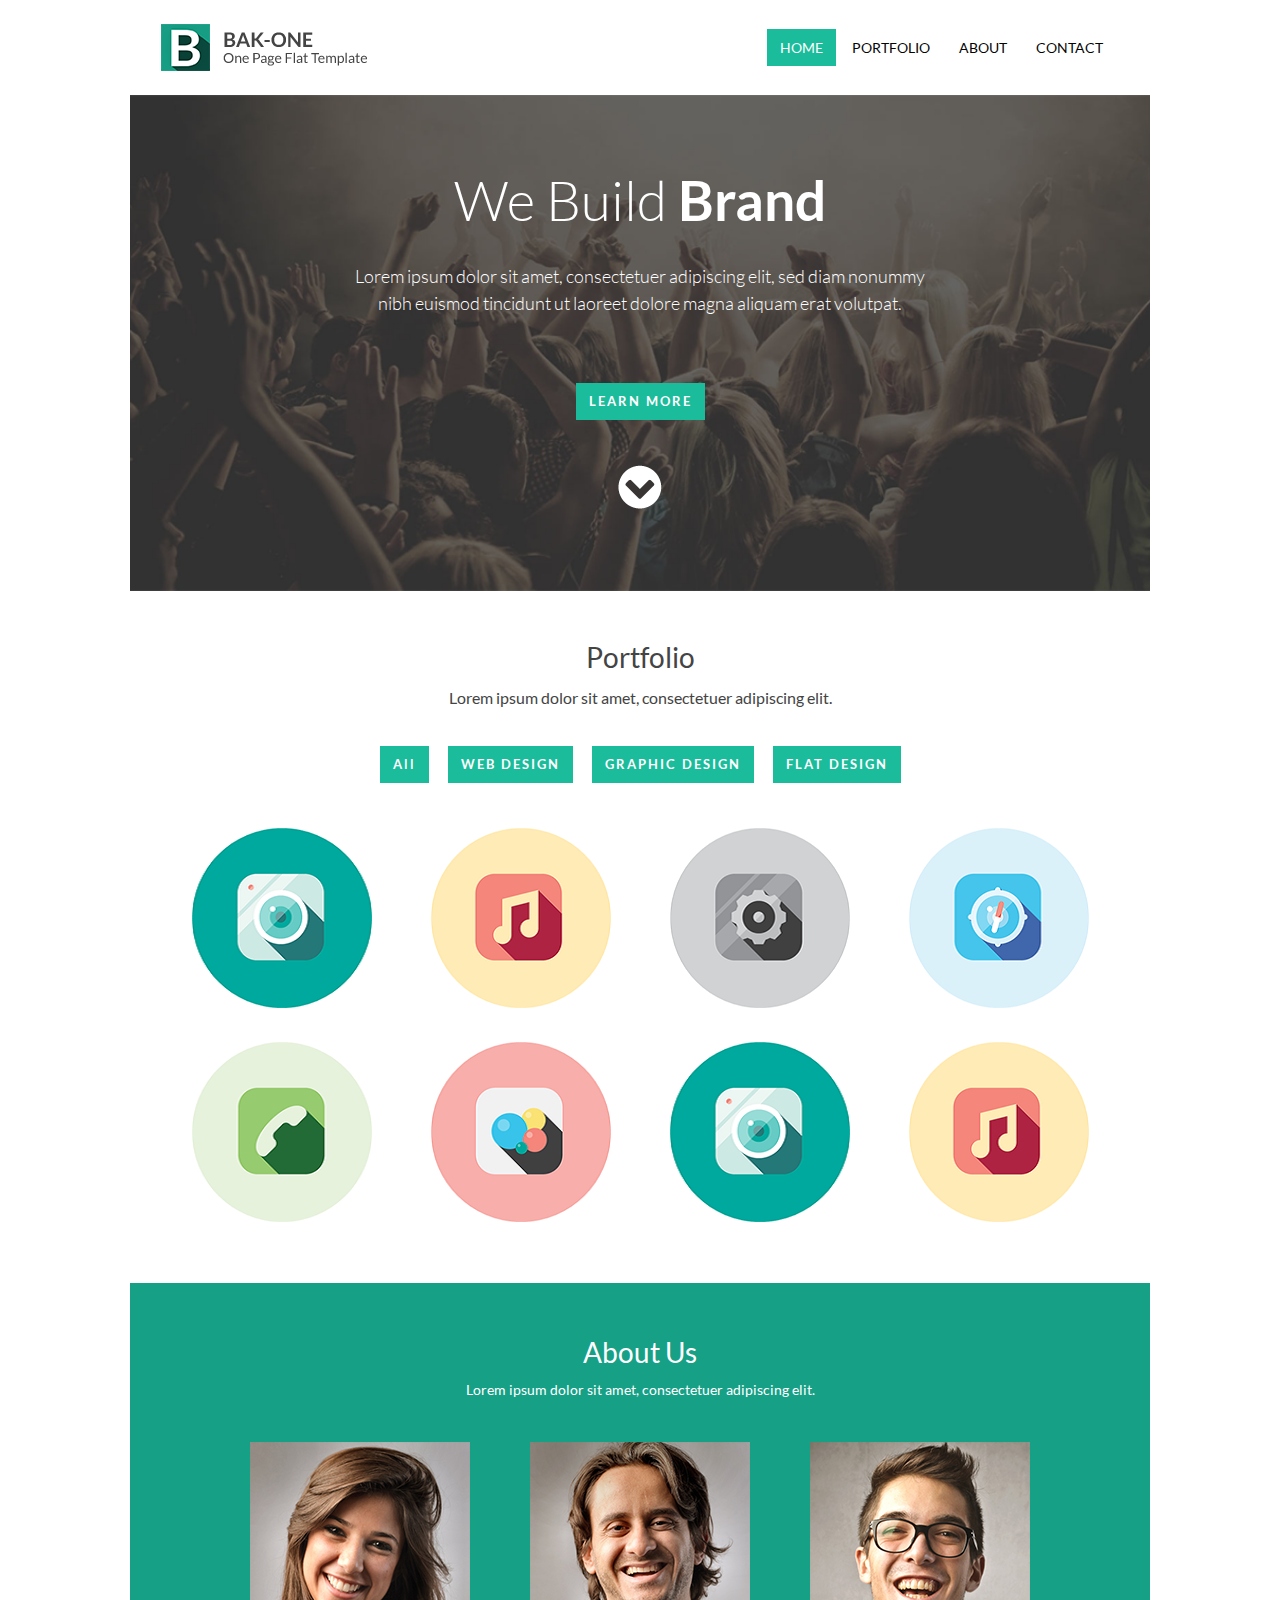
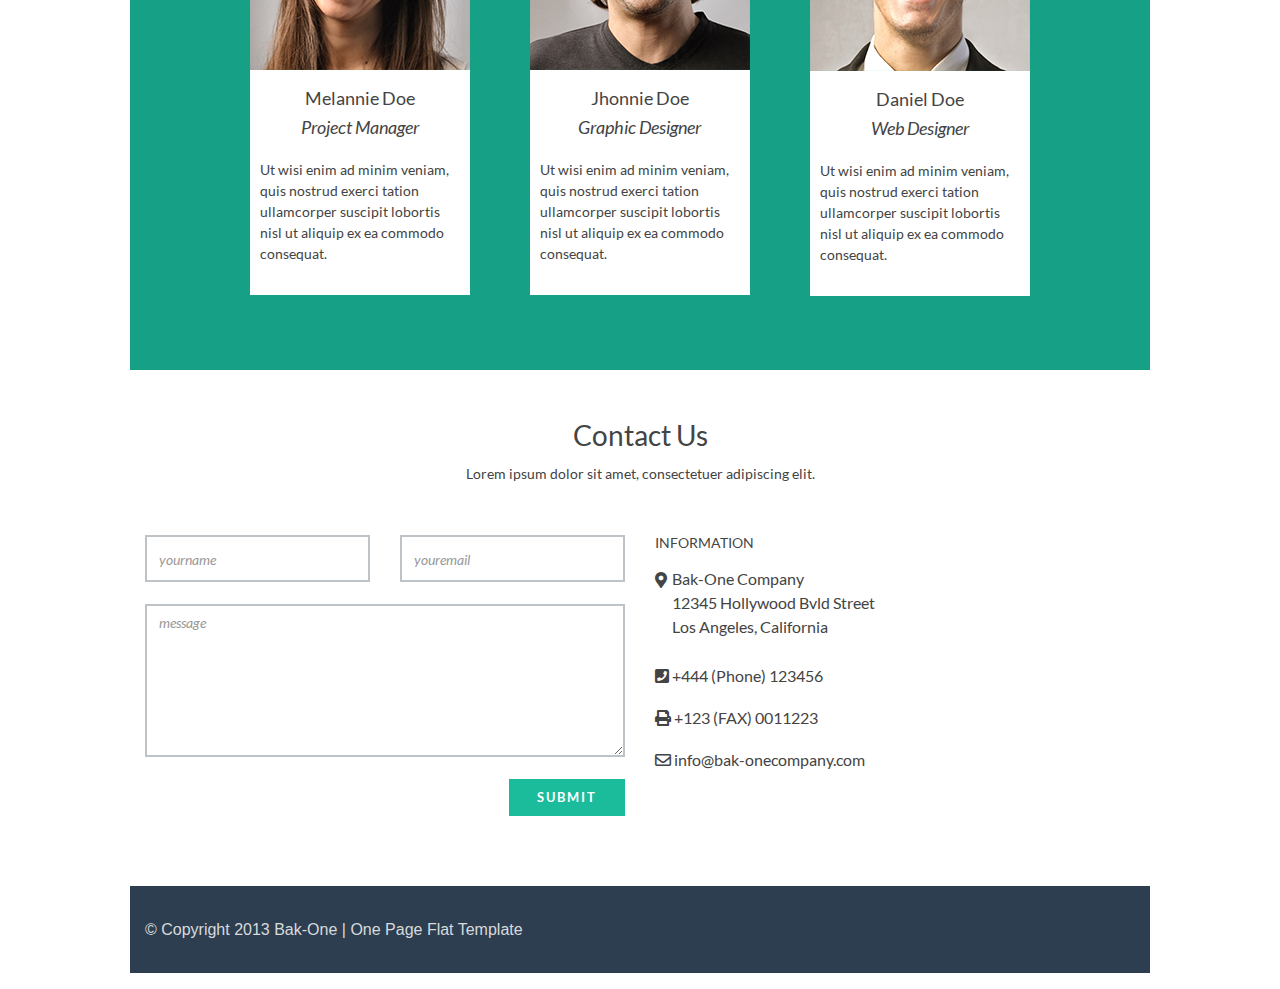
<file: index.html>
<!DOCTYPE html>
<html lang="en">
<head>
	<meta charset="UTF-8">
	<meta name="viewport" content="width=device-width, initial-scale=1.0">
	<link rel="shortcut icon" href="images/favicon.ico" type="image/x-icon">
	<title>Bakonetemplate</title>
	<!-- link css, bootstrap -->
	<link rel="stylesheet" type="text/css" href="vendor/bootstrap-4.5.3-dist/css/bootstrap.min.css">
	<link rel="stylesheet" href="vendor/fontawesome-free-5.15.2-web/css/all.min.css">
	<link rel="stylesheet" href="css/style.css">
	<!-- link bootstrap -->
	<script src="vendor/jquery-3.5.1.min.js"></script>
	<script src="vendor/popper.min.js"></script>
	<script src="vendor/bootstrap-4.5.3-dist/js/bootstrap.min.js"></script>
	<script src="js/script.js"></script>
</head>
<body data-spy="scroll" data-target=".navbar">
	<main>
		<!-- home -->
		<section id="home">
			<header>
				<nav class="navbar navbar-expand-lg navbar-light ">
					<div class="container-fluid">
						<a class="navbar-brand" href="#">
							<img src="images/logo.png" alt="">
						</a>
						<button class="navbar-toggler" type="button" data-toggle="collapse" data-target="#navbarSupportedContent" aria-controls="navbarSupportedContent" aria-expanded="false" aria-label="Toggle navigation">
							<span class="navbar-toggler-icon"></span>
						</button>

						<div class="collapse navbar-collapse" id="navbarSupportedContent">
							<ul class="navbar-nav ml-auto">
								<li class="nav-item ">
									<a class="nav-link active" href="#home">HOME</a>
								</li>
								<li class="nav-item">
									<a class="nav-link" href="#portfolio">PORTFOLIO</a>
								</li>
								<li class="nav-item">
									<a class="nav-link" href="#about">ABOUT</a>
								</li>
								<li class="nav-item">
									<a class="nav-link" href="#contact">CONTACT</a>
								</li>
							</ul>  
						</div>
					</div>

				</nav>
			</header>
			<div class="home container-fluid text-center">
				<h1>We Build <strong>Brand</strong></h1>
				<p>Lorem ipsum dolor sit amet, consectetuer adipiscing elit, sed diam nonummy
				nibh euismod tincidunt ut laoreet dolore magna aliquam erat volutpat.</p>
				<br>
				<button>LEARN MORE</button>
				<br>
				<a href="#portfolio"><img src="images/arrow_bottom.png" alt=""></a>	
			</div>
		</section >
		<!-- portfolio -->
		<section id="portfolio">
			<div class="portfolio container-fluid text-center">
				<h2>Portfolio</h2>
				<p>Lorem ipsum dolor sit amet, consectetuer adipiscing elit.</p>
				<button>All</button>
				<button data ="web-design">WEB DESIGN</button>
				<button data ="graphic-design">GRAPHIC DESIGN</button>
				<button data ="flat-design">FLAT DESIGN</button>
				<div class="row">
					<div data="web-design" class="col-lg-3 col-md-4 col-sm-6">
						<a href="https://vnexpress.net/" class="box">
							<img src="images/portfolio1.jpg" alt="">
							<div class="overlay">
								<div class="content">
									<span><i class="fas fa-search"></i></span>
									<br>
									<span>Example Title</span>
									<br>
									<span>Web Design</span>
								</div>

							</div>
						</a>	
					</div>
					<div data ="web-design" class="col-lg-3 col-md-4 col-sm-6">
						<a href="https://vnexpress.net/" class="box">
							<img src="images/portfolio2.jpg" alt="">
							<div class="overlay">
								<div class="content">
									<span><i class="fas fa-search"></i></span>
									<br>
									<span>Example Title</span>
									<br>
									<span>Web Design</span>
								</div>

							</div>
						</a>	
					</div>
					<div data ="web-design" class="col-lg-3 col-md-4 col-sm-6">
						<a href="https://vnexpress.net/" class="box">
							<img src="images/portfolio3.jpg" alt="">
							<div class="overlay">
								<div class="content">
									<span><i class="fas fa-search"></i></span>
									<br>
									<span>Example Title</span>
									<br>
									<span>Web Design</span>
								</div>

							</div>
						</a>	
					</div>
					<div data ="graphic-design" class="col-lg-3 col-md-4 col-sm-6">
						<a href="https://vnexpress.net/" class="box">
							<img src="images/portfolio4.jpg" alt="">
							<div class="overlay">
								<div class="content">
									<span><i class="fas fa-search"></i></span>
									<br>
									<span>Example Title</span>
									<br>
									<span>Web Design</span>
								</div>

							</div>
						</a>	
					</div>
					<div data ="graphic-design" class="col-lg-3 col-md-4 col-sm-6">
						<a href="https://vnexpress.net/" class="box">
							<img src="images/portfolio5.jpg" alt="">
							<div class="overlay">
								<div class="content">
									<span><i class="fas fa-search"></i></span>
									<br>
									<span>Example Title</span>
									<br>
									<span>Web Design</span>
								</div>

							</div>
						</a>	
					</div>
					<div data ="flat-design" class="col-lg-3 col-md-4 col-sm-6">
						<a href="https://vnexpress.net/" class="box">
							<img src="images/portfolio6.jpg" alt="">
							<div class="overlay">
								<div class="content">
									<span><i class="fas fa-search"></i></span>
									<br>
									<span>Example Title</span>
									<br>
									<span>Web Design</span>
								</div>

							</div>
						</a>	
					</div>
					<div data ="flat-design" class="col-lg-3 col-md-4 col-sm-6">
						<a href="https://vnexpress.net/" class="box">
							<img src="images/portfolio7.jpg" alt="">
							<div class="overlay">
								<div class="content">
									<span><i class="fas fa-search"></i></span>
									<br>
									<span>Example Title</span>
									<br>
									<span>Web Design</span>
								</div>

							</div>
						</a>	
					</div>
					<div data ="flat-design" class="col-lg-3 col-md-4 col-sm-6">
						<a href="https://vnexpress.net/" class="box">
							<img src="images/portfolio8.jpg" alt="">
							<div class="overlay">
								<div class="content">
									<span><i class="fas fa-search"></i></span>
									<br>
									<span>Example Title</span>
									<br>
									<span>Web Design</span>
								</div>
							</div>
						</a>	
					</div>

				</div>
			</div>
		</section >
		<!-- about -->
		<section id="about">
			<div class="about text-center">
				<div class="container-fluid">
					<h2>About Us</h2>
					<p>Lorem ipsum dolor sit amet, consectetuer adipiscing elit.</p>
					<div class="row">
						<div class="col-md-4">
							<div class="card-box">
								<img src="images/persion1.jpg" alt="">
								<div class="overlay">
									<a href="#">
										<i class="fab fa-facebook-f"></i>
									</a>
									<a href="#">
										<i class="fab fa-twitter"></i>
									</a>
									<a href="#">
										<i class="fab fa-google-plus-g"></i>
									</a>
									<a href="#">
										<i class="fab fa-dribbble"></i>
									</a>
								</div>
							</div>

							<div class="box">
								<h3>Melannie Doe</h3>
								<span>Project Manager</span>
								<p>Ut wisi enim ad minim veniam,
									quis nostrud exerci tation
									ullamcorper suscipit lobortis nisl
									ut aliquip ex ea commodo
								consequat.</p>
							</div>
						</div>
						<div class="col-md-4">
							<img src="images/persion2.jpg" alt="">
							<div class="box">
								<h3>Jhonnie Doe</h3>
								<span>Graphic Designer</span>
								<p>Ut wisi enim ad minim veniam,
									quis nostrud exerci tation
									ullamcorper suscipit lobortis nisl
									ut aliquip ex ea commodo
								consequat.</p>
							</div>
						</div>
						<div class="col-md-4">
							<img src="images/persion3.jpg" alt="">
							<div class="box">
								<h3>Daniel Doe</h3>
								<span>Web Designer</span>
								<p>Ut wisi enim ad minim veniam,
									quis nostrud exerci tation
									ullamcorper suscipit lobortis nisl
									ut aliquip ex ea commodo
								consequat.</p>
							</div>
						</div>
					</div>
				</div>
			</div>
		</section>
		<!-- contact -->
		<section id="contact">
			<div class="contact container-fluid">
				<h2 class="text-center">Contact Us</h2>
				<p class="text-center">Lorem ipsum dolor sit amet, consectetuer adipiscing elit.</p>
				<div class="row">
					<!-- left col -->
					<!-- giuwax row và col không được thẻ khác. cha trực tiếp của col là row, ngược lại là không đúng -->
					<div class="col-md-6">
						<form action="#" method="POST">
							<div class="row">
								<div class="col-md-6">
									<input type="text" placeholder="yourname" name="name" class="form-control">
								</div>
								<div class="col-md-6">
									<input type="text" placeholder="youremail" name="email" class="form-control">
								</div>
								<div class="col-md-12">
									<textarea name="message" placeholder="message" class="form-control" id="" cols="30" rows="10"></textarea>
								</div>

								<div class="col-md-12 text-right">
									<button >SUBMIT</button>
								</div>
							</div>

						</form>
					</div>
					<!-- right col -->
					<div class="col-md-6">
						<h3>INFORMATION</h3>
						<address class="d-flex">
							<i class="fas fa-map-marker-alt"></i>
							<p>Bak-One Company <br>
								12345 Hollywood Bvld Street <br>
							Los Angeles, California</p>

						</address>
						<p>
							<i class="fas fa-phone-square"></i>
							+444 (Phone) 123456
						</p>
						<p>
							<i class="fas fa-print"></i>
						+123 (FAX) 0011223</p>
						<p>
							<i class="far fa-envelope"></i>
						info@bak-onecompany.com</p>
					</div>
				</div>	
			</div>
		</div>

	</section>
</main>
<footer>
	<div class="footer container-fluid">
		<p>© Copyright 2013 Bak-One  |  One Page Flat Template</p>
		<a href="#" class="backtotop">
			<i class="fas fa-chevron-up"></i>
		</a>
	</div>

</footer>

</body>
</html>
</file>
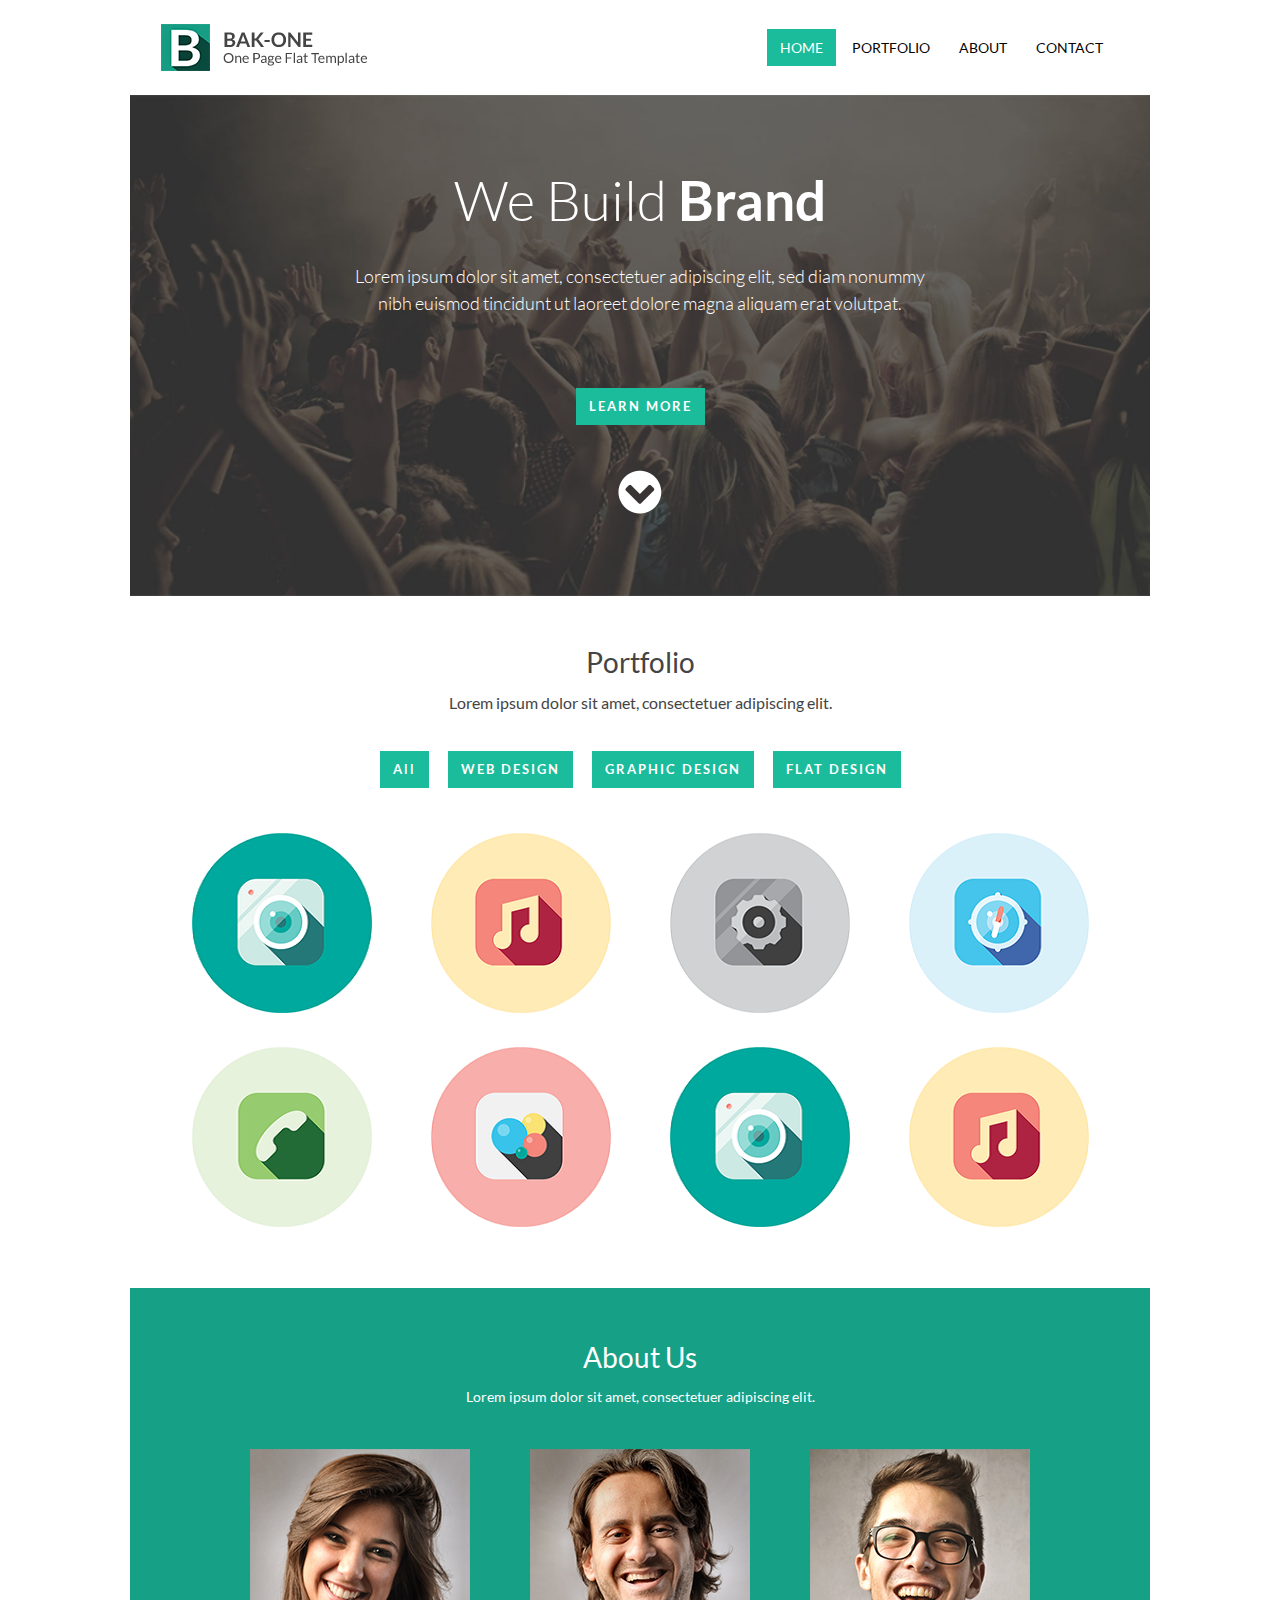
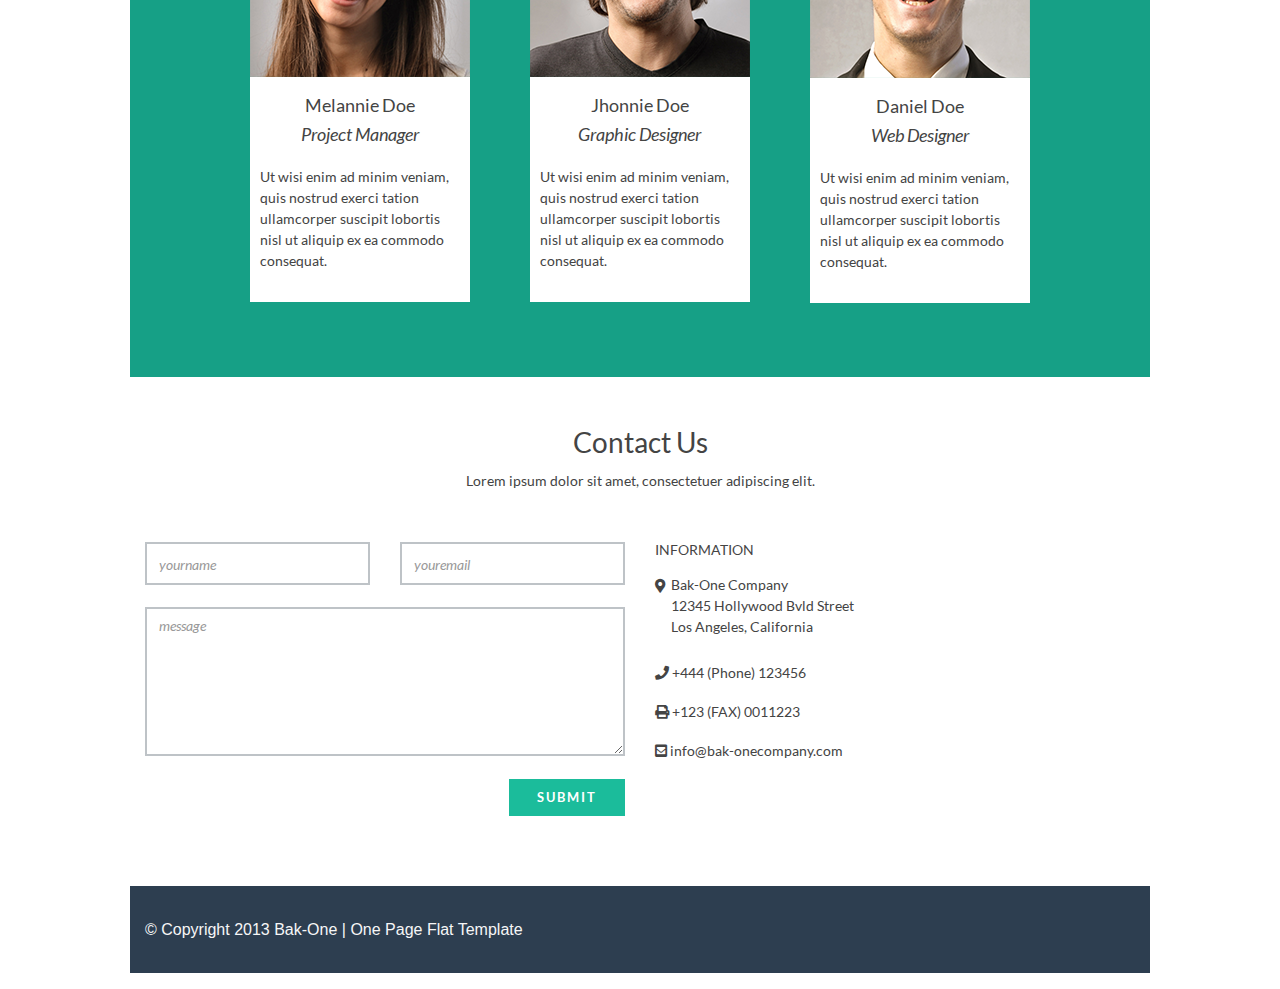
<file: bakonetemplate.html>
<!DOCTYPE html>
<html lang="en">
<head>
	<meta charset="UTF-8">
	<meta name="viewport" content="width=device-width, initial-scale=1.0">
	<title>Ontap</title>
	<!-- link css -->
	<link rel="stylesheet" href="vendor/bootstrap-4.5.3-dist/css/bootstrap.min.css">
	<!-- font awesome : icon -->
	<link rel="stylesheet" href="vendor/fontawesome-free-5.15.2-web/css/all.min.css">
	<link rel="stylesheet" href="css/bakonetemplate.css">
	<!-- java script -->
	<script src="vendor/jquery-3.5.1.min.js"></script>
	<script src="vendor/popper.min.js"></script>
	<script src="vendor/bootstrap-4.5.3-dist/js/bootstrap.min.js"></script>
	<script src="js/javascript_bakeonetemplate.js"></script>
</head>
<!-- thêm data-spy ="scroll" và data-target=".navbar" -->
<body data-spy="scroll" data-target=".navbar">
	<main>
		<!-- home -->
		<!-- thêm id cho từng section (gán địa chỉ cho thẻ) -->
		<section id="home">
			<!-- chuyển header vào trong section home -->
			<header>
				<nav class="navbar navbar-expand-lg navbar-light">
					<div class="container-fluid">
						<!-- logo bak one -->
						<a class="navbar-brand" href="#">
							<img src="images/logo.png" alt="">
						</a>
						<button class="navbar-toggler" type="button" data-toggle="collapse" data-target="#navbarSupportedContent" aria-controls="navbarSupportedContent" aria-expanded="false" aria-label="Toggle navigation">
							<span class="navbar-toggler-icon"></span>
						</button>
						<!--thẻ menu -->
						<div class="collapse navbar-collapse" id="navbarSupportedContent">
							<!-- ml-auto (margin left) đưa thẻ menu qua phải-->
							<ul class="navbar-nav ml-auto">
								<li class="nav-item">
									<a class="nav-link active" href="#home">HOME</a>
								</li>
								<li class="nav-item">
									<a class="nav-link" href="#portfolio">PORTFOLIO</a>
								</li>
								<li class="nav-item">
									<a class="nav-link" href="#about">ABOUT</a>  
								</li>
								<li class="nav-item">
									<a class="nav-link" href="#contact">CONTACT</a>
								</li>
							</ul>
						</div>
					</div>
				</nav>
			</header>
			<div class="home container-fluid text-center">
				<h1>We Build <strong>Brand</strong></h1>
				<p>Lorem ipsum dolor sit amet, consectetuer adipiscing elit, sed diam nonummy
				nibh euismod tincidunt ut laoreet dolore magna aliquam erat volutpat.</p>
				<br>
				<button>LEARN MORE</button>
				<br>
				<!-- di chuyển tới thẻ cần khi click -->
				<!-- phải thêm # (hastag) địa chỉ cần đến -->
				<a href="#portfolio"><img src="images/arrow_bottom.png" alt=""></a>
			</div>
		</section>
		<!-- portfolio -->
		<section id="portfolio">
			<div class="portfolio container-fluid text-center">
				<h2>Portfolio</h2>
				<p>Lorem ipsum dolor sit amet, consectetuer adipiscing elit.</p>
				<!-- gán giá trị data cho button để hiện thị phần nội dung mong muốn-->
				<button>All</button>
				<button data ="web-design">WEB DESIGN</button>
				<button data ="graphic-design">GRAPHIC DESIGN</button>
				<button data ="flat-design">FLAT DESIGN</button>
				<div class="row">
					<!-- gán data cho thẻ div -->
					<div data ="web-design" class="col-lg-3 col-md-4 col-sm-6">
						<a href="https://vnexpress.net" class="box">
							<img src="images/portfolio1.jpg" alt="">
							<div class="overlay">
								<div class="content">
									<span><i class="fas fa-search"></i></span>
									<br>
									<span>Example Title</span>
									<br>
									<span>Web Design</span>
								</div>
							</div>
						</a>
					</div>
					<div data ="web-design" class="col-lg-3 col-md-4 col-sm-6">
						<a href="https://vnexpress.net" class="box">
							<img src="images/portfolio2.jpg" alt="">
							<div class="overlay">
								<div class="content">
									<span><i class="fas fa-search"></i></span>
									<br>
									<span>Example Title</span>
									<br>
									<span>Web Design</span>
								</div>
							</div>
						</a>
					</div>
					<div data ="web-design" class="col-lg-3 col-md-4 col-sm-6">
						<a href="https://vnexpress.net" class="box">
							<img src="images/portfolio3.jpg" alt="">
							<div class="overlay">
								<div class="content">
									<span><i class="fas fa-search"></i></span>
									<br>
									<span>Example Title</span>
									<br>
									<span>Web Design</span>
								</div>
							</div>
						</a>
					</div>
					<div data = "graphic-design" class="col-lg-3 col-md-4 col-sm-6">
						<a href="https://vnexpress.net" class="box">
							<img src="images/portfolio4.jpg" alt="">
							<div class="overlay">
								<div class="content">
									<span><i class="fas fa-search"></i></span>
									<br>
									<span>Example Title</span>
									<br>
									<span>Web Design</span>
								</div>
							</div>
						</a>
					</div>
					<div data = "graphic-design" class="col-lg-3 col-md-4 col-sm-6">
						<a href="https://vnexpress.net" class="box">
							<img src="images/portfolio5.jpg" alt="">
							<div class="overlay">
								<div class="content">
									<span><i class="fas fa-search"></i></span>
									<br>
									<span>Example Title</span>
									<br>
									<span>Web Design</span>
								</div>
							</div>
						</a>
					</div>
					<div data = "graphic-design" class="col-lg-3 col-md-4 col-sm-6">
						<a href="https://vnexpress.net" class="box">
							<img src="images/portfolio6.jpg" alt="">
							<div class="overlay">
								<div class="content">
									<span><i class="fas fa-search"></i></span>
									<br>
									<span>Example Title</span>
									<br>
									<span>Web Design</span>
								</div>
							</div>
						</a>
					</div>
					<div data = "flat-design" class="col-lg-3 col-md-4 col-sm-6">
						<a href="https://vnexpress.net" class="box">
							<img src="images/portfolio7.jpg" alt="">
							<div class="overlay">
								<div class="content">
									<span><i class="fas fa-search"></i></span>
									<br>
									<span>Example Title</span>
									<br>
									<span>Web Design</span>
								</div>
							</div>
						</a>
					</div>
					<div data = "flat-design" class="col-lg-3 col-md-4 col-sm-6">
						<a href="https://vnexpress.net" class="box">
							<img src="images/portfolio8.jpg" alt="">
							<div class="overlay">
								<div class="content">
									<span><i class="fas fa-search"></i></span>
									<br>
									<span>Example Title</span>
									<br>
									<span>Web Design</span>
								</div>
							</div>
						</a>
					</div>
				</div>
			</div>

		</section>
		<!-- about -->
		<section id="about">
			<div class="about text-center">
				<div class="container-fluid ">
					<h2>About Us</h2>
					<p>Lorem ipsum dolor sit amet, consectetuer adipiscing elit.</p>
					<div class="row">
						<div class="col-md-4">
							<div class="card-box">
								<img src="images/persion1.jpg" alt="">
								<div class="overlay">
									<a href="#">
										<i class="fab fa-facebook-f"></i>
									</a>
									<a href="#">
										<i class="fab fa-twitter"></i>
									</a>
									<a href="#">
										<i class="fab fa-google-plus-g"></i>
									</a>
									<a href="#">
										<i class="fab fa-dribbble"></i>
									</a>
								</div>
							</div>

							<div class="box">
								<h3>Melannie Doe</h3>
								<span>Project Manager</span>
								<p>Ut wisi enim ad minim veniam,
									quis nostrud exerci tation
									ullamcorper suscipit lobortis nisl
									ut aliquip ex ea commodo
								consequat.</p>
							</div>
						</div>
						<div class="col-md-4">
							<div class="card-box">
								<img src="images/persion2.jpg" alt="">
								<div class="overlay">
									<a href="#">
										<i class="fab fa-facebook-f"></i>
									</a>
									<a href="#">
										<i class="fab fa-twitter"></i>
									</a>
									<a href="#">
										<i class="fab fa-google-plus-g"></i>
									</a>
									<a href="#">
										<i class="fab fa-dribbble"></i>
									</a>
								</div>
							</div>
							<div class="box">
								<h3>Jhonnie Doe</h3>
								<span>Graphic Designer</span>
								<p>Ut wisi enim ad minim veniam,
									quis nostrud exerci tation
									ullamcorper suscipit lobortis nisl
									ut aliquip ex ea commodo
								consequat.</p>
							</div>
						</div>
						<div class="col-md-4">
							<div class="card-box">
								<img src="images/persion3.jpg" alt="">
								<div class="overlay">
									<a href="#">
										<i class="fab fa-facebook-f"></i>
									</a>
									<a href="#">
										<i class="fab fa-twitter"></i>
									</a>
									<a href="#">
										<i class="fab fa-google-plus-g"></i>
									</a>
									<a href="#">
										<i class="fab fa-dribbble"></i>
									</a>
								</div>
							</div>
							<div class="box">
								<h3>Daniel Doe</h3>
								<span>Web Designer</span>
								<p>Ut wisi enim ad minim veniam,
									quis nostrud exerci tation
									ullamcorper suscipit lobortis nisl
									ut aliquip ex ea commodo
								consequat.</p>
							</div>
						</div>
					</div>
				</div>
			</div>
		</section>
		<!-- contact -->
		<section id="contact">
			<div class="contact container fluid">
				<h2 class="text-center">Contact Us</h2>
				<p class="text-center">Lorem ipsum dolor sit amet, consectetuer adipiscing elit.</p>
				<div class="row">
					<!-- left column -->
					<div class="col-md-6">
						<form action="#" method="POST">
							<div class="row">
								<div class="col-md-6">
									<input type="text" placeholder="yourname" name="name" class="form-control">
								</div>
								<div class="col-md-6">
									<input type="text" placeholder="youremail" name="email" class="form-control">
								</div>
								<div class="col-md-12">
									<textarea placeholder="message" name="message" class="form-control" cols="30" rows="10"></textarea>
								</div>
								<div class="col-md-12 text-right">
									<button>SUBMIT</button>
								</div>
							</div>
						</form>
					</div>
					<!-- right column -->
					<div class="col-md-6">
						<h3>INFORMATION</h3>
						<!-- sử dụng class = d-flex (boostrap) để chỉnh P -->
						<address class="d-flex">
							<i class="fas fa-map-marker-alt"></i>
							<p>
								Bak-One Company <br>
								12345 Hollywood Bvld Street <br>
								Los Angeles, California
							</p>

						</address>
						<p>
							<i class="fas fa-phone"></i>
							+444 (Phone) 123456
						</p>
						<p>
							<i class="fas fa-print"></i>
							+123 (FAX) 0011223
						</p>
						<p>
							<i class="fas fa-envelope-square"></i>
							info@bak-onecompany.com
						</p>
					</div>
				</div>
			</div>
		</section>
	</main>
	<footer>
		<div class="container-fluid">
			<p>© Copyright 2013 Bak-One  |  One Page Flat Template</p>
			<a href="#" class="backtotop">
				<i class="fas fa-chevron-up"></i>
			</a>
		</div>
	</footer>
</body>
</html>
</file>
<file: css/style.css>
body {
	max-width: 1020px;
	margin: auto;

}
@font-face {
	font-family: lato-regular;
	src: url(../font/lato/Lato-Regular.ttf);
}
@font-face {
	font-family: lato-light;
	src: url(../font/lato/Lato-Light.ttf);
}
@font-face {
	font-family: lato-lightitalic;
	src: url(../font/lato/Lato-LightItalic.ttf);
}
@font-face {
	font-family: lato-Italic;
	src: url(../font/lato/Lato-Italic.ttf);
}
@font-face {
	font-family: lato-bold;
	src: url(../font/lato/Lato-Bold.ttf);
}

/*header*/
.navbar-light .navbar-nav .nav-link {
	font-family: lato-regular;
	font-size: 14px;
	color: rgb(4,4,4);
	margin-right: 3px;
	padding-left: 13px;
	padding-right: 13px;
}
.navbar-light .navbar-nav .nav-link.active,
.navbar-light .navbar-nav .nav-link:hover {
	color: #fff;
	background-color: #1bbc9b;

}
.navbar {
	padding-top: 19px;
	padding-bottom: 19px;
}
.navbar.fixed-top {
	background-color: rgb(255,255,0,0.8);
	padding-top: 0px;
	padding-bottom: 0px;
	animation: 2s menuAnimation;


}
@keyframes menuAnimation {
	from {
		opacity: 0;
		transform: translateY(-100%);
	}
	to {
		opacity: 1;
		transform: translateY(0);
	}
}
.navbar.fixed-top .container-fluid {
	max-width: 1020px;
}
.dummy-padding {
	padding-top: 95px;
}

/*main*/
.home {
	background-image: url(../images/banner.jpg);
	background-size: cover;
	background-position: center;
	color: white;
	font-family: lato-light;
	padding-top: 72px;
	padding-bottom: 82px;
}

.home h1 {
	font-size: 55px;
	margin-bottom: 30px;
}
.home h1 strong {
	font-family: lato-bold;
}
.home p {
	font-size: 18px;
	max-width: 576px;
	margin: auto;
	margin-bottom: 42px;
}
button {
	line-height: 37px;
	font-family: Lato-Bold;
	font-size: 13px;
	background-color: #1bbc9b;
	color: #ffffff;
	border: none;
	letter-spacing: 2px;
	padding: 0 13px;
	margin-bottom: 45px;
}
.portfolio {
	padding-top: 50px;
	/*61 -34 = 27*/
	padding-bottom: 27px;
	font-family: Lato-regular;
	color: #444444;
	max-width: 956px;
}
.portfolio h2 {
	font-size: 28px;
	margin-bottom: 11px;
}
.portfolio p {
	font-size: 16px;
	margin-bottom: 36px;
}
.portfolio button{
	/*font-family: Lato-Bold;
	font-size: 13px;
	background-color: #1bbc9b;
	color: #ffffff;
	padding: 13px;
	border: none;*/
	margin-right: 8px;
	margin-left: 8px;
	margin-bottom: 45px;
}
.portfolio img {
	/*margin-bottom: 34px;*/
}

.portfolio .box {
	position: relative;
	display: inline-block;
	margin-bottom: 34px;

}
.portfolio .box .overlay {
	/*background-color: rgba(255,255,0,0.8);*/
	background-image: url(../images/background.png);
	position: absolute;
	width: 100%;
	height: 100%;
	top:0;
	border-radius: 50%;
	display: flex;
	align-items: center;
	justify-content: center;
	color: #ffffff;
	transition: 1s ease;
	transform: scale(0);
}
.portfolio .box .overlay .content span:nth-of-type(1) {
	width: 44px;
	line-height: 44px;
	background-image: url("../images/icon.png");
	border-radius: 50%;
	display: inline-block;
	font-size: 21px;
	/*color: #ffffff;*/
	margin-bottom: 18px;

}
.portfolio .box .overlay .content span:nth-of-type(2) {
	font-size: 18px;
	margin-bottom: 8px;
}
.portfolio .box .overlay .content span:nth-of-type(3) {
	font-size: 14px;
}
.portfolio .box:hover .overlay {
	transform: scale(1);

}

.about {
	background-color: #16a086;
	padding-top: 53px;
	/*74-20=54px*/
	padding-bottom: 54px; 
	font-family: lato-regular;
	color: #fff;
}


.about .container-fluid {
	max-width: 840px;
}

.about h2 {
	font-size: 28px;
	margin-bottom: 10px;
}
.about .container-fluid > p {
	font-size: 14px;
	margin-bottom: 42px;
}
.about .box {
	width: 220px;
	background-color: white;
	color: #444444;
	margin: auto;
	padding-top: 18px;
	padding-bottom: 15px;
	margin-bottom: 20px;
}
.about .box h3 {
	font-size: 18px;
	margin-bottom: 4px;

}
.about .box span {
	font-size: 18px;
	font-family: lato-Italic;
	margin-bottom: 18px;
	display: inline-block;
}
.about .box p {
	font-size: 14px;
	text-align: left;
	padding-right: 10px;
	padding-left: 10px;
}
.about .card-box {
	position: relative;
}
.about .card-box .overlay {
	position: absolute;
	top: 50%;
	left: 50%;
	transform: translate(-50%,-50%);
	background-image: url("../images/background.png");
	width: 180px;
	line-height: 48px;
	color: #ffffff;
	font-size: 29px;
	display: flex;
	justify-content: space-around;
	opacity: 0;
	transition: 1s ease;

}
.about .card-box .overlay i {
	
	color: #ffffff !important;
}
.about .card-box:hover .overlay {
	opacity: 1;

}

.contact {
	padding-top: 49px;
	padding-bottom: 70px;
	font-family: lato-regular;
	color: #444;
}
.contact h2{
	font-size: 28px;
	margin-bottom: 11px;
}
.contact > p{
	
	font-size: 14px;
	margin-bottom: 51px;
}
.contact input {
	height: 47px;
	border: 2px solid #bec3c7;
	border-radius: 0;
	margin-bottom: 22px;

}
.contact textarea {
	height: 153px;
	border: 2px solid #bec3c7;
	border-radius: 0;
	margin-bottom: 22px;

}
.contact ::placeholder {
	font-size: 14px;
	font-family: lato-Italic;
	color: #999999;
}
.contact button {
	padding: 0 28px;
	margin-bottom: 0;
}

.contact h3 {
	font-size: 14px;
	color: #444444;
	margin-bottom: 20px;
}
.contact address {
	font size: 14px;
	margin-bottom: 25px;
}
.contact address p {
	margin: 0;
	margin-left: 5px;
	margin-top: -5px;
}
.contact address ~ p {
	font size: 14px;
	margin-bottom: 18px;
}


footer {
	line-height: 87px;
	background-color: #2d3e50;
	color: #d8dadc;
}

footer .backtotop {
	line-height: 44px;
	width: 44px;
	display: inline-block;
	background-color: #1bbc9b;
	text-align: center;
	color: #ffffff;
	position: fixed;
	bottom: 20px;
	right: 20px;

}
/*chạy chậm scoll*/
/*html {
	scroll-behavior: smooth;
}*/
/*hiệu chỉnh thanh menu khi màn hình nhỏ hơn 922*/
@media only screen and (max-width: 992px) {
	.navbar-collapse {
		position: absolute;
		top: 100%;
		width: 100%;
		left: 0;
		background-color: rgba(128,128,128,0.8);
	}
	.navbar-light .navbar-nav .nav-link{
		margin: 5px 0;

	}
	.navbar {
		padding-top: 0;
		padding-bottom: 0;
	}
	.navbar-toggler {
		margin-bottom: 0;
	}
	.dummy-padding {
		padding-top: 57px;
	}
}

.portfolio button.active {
	background-color: yellow !important;
	color: red !important;
}
</file>
<file: css/bakonetemplate.css>
body {
	max-width: 1020px;
	margin: auto;
}
/*khai báo font*/
@font-face {
	font-family: Lato-regular;
	src: url(..//font/lato/Lato-Regular.ttf);
}
@font-face {
	font-family: Lato-light;
	src: url(../font/lato/Lato-Light.ttf);
}
@font-face {
	font-family: Lato-lightItalic;
	src: url(../font/lato/Lato-LightItalic.ttf);
}
@font-face {
	font-family: Lato-Italic;
	src: url(../font/lato/Lato-Italic.ttf);
}
@font-face {
	font-family: Lato-Bold;
	src: url(../font/lato/Lato-Bold.ttf);
}

/*.navbar {
	padding-top: 19px;
	padding-bottom: 19px;
}*/
/*gán thuộc tính font, font size, màu chữ cho menu*/
.navbar-light .navbar-nav .nav-link {
	font-family: Lato-regular;
	font-size: 14px;
	color: rgb(4,4,4);
	margin-right: 3px;
	padding-left: 13px;
	padding-right: 13px;
}

/*gán thuộc tính hover cho thẻ và thuộc tính cho thẻ home luôn active*/
.navbar-light .navbar-nav .nav-link.active,
.navbar-light .navbar-nav .nav-link:hover {
	color: #ffffff;
	background-color: #1bbc9b;
}
/*header*/
/*chiều cao của header*/
.navbar {
	padding-top: 19px;
	padding-bottom: 19px;
}
/*hiệu chỉnh thanh menu hiện khi bắt đầu qua trang portfolio
fixed-top là cố định so với cửa sổ trình duyệt*/
.navbar.fixed-top {
	background-color: rgb(255,255,5,0.6);
	padding-top: 0px;
	padding-bottom: 0px;
	/*hiệu ứng chuyển động*/
	animation: 2s menuAnimation;

}
/*hiệu ứng chuyển động từ ẩn sáng hiện và ngước lại. lưu ý opacity từ 0-1, và vị trí transform từ -100 - 0*/
@keyframes menuAnimation {
	from {
		opacity: 0;
		transform: translateY(-100%);
	}
	to {
		opacity: 1;
		transform: translateY(0);
	}
}
.navbar.fixed-top .container-fluid {
	max-width: 1020px;
}
.dummy-padding {
	padding-top: 95px;
}

/*main*/
.home{
	background-image: url(../images/banner.jpg);
	background-size: cover;
	background-position: center;
	font-family: Lato-light;
	color: #ffffff;
	padding-top: 72px;
	padding-bottom: 82px;

}
.home h1 {
	font-size: 55px;
	margin-bottom: 30px;
}
.home h1 strong {
	font-family: Lato-Bold;
}
.home p {
	font-size: 18px;
	max-width: 580px;
	margin: auto;
	margin-bottom: 47px;
}
button {
	line-height: 37px;
	font-family: Lato-Bold;
	font-size: 13px;
	background-color: #1bbc9b;
	color: #ffffff;
	border: none;
	letter-spacing: 2px;
	/*padding canh trái phải, giữ nguyên trên/dưới*/
	padding: 0 13px;
	margin-bottom: 45px;
}
/*.home button {
	line-height: 37px;
	font-family: Lato-Bold;
	font-size: 13px;
	background-color: #1bbc9b;
	color: #ffffff;
	khoảng cách từ content đến border: padding 
	padding: 0 13px;
	border: none;
	/*khoảng cách từ phần tử này đến phần tử khách: margin
	margin-bottom: 42px;
	}*/
.portfolio {
	padding-top: 50px;
		/*margin bottom : 61px - 34px(margin-bottom img) = 27px*/
		padding-bottom: 27px;
		font-family: Lato-regular;
		color: #444444;

		/*chiều rộng của chia 4 hình tròn*/
		max-width: 956px;
}
.portfolio h2 {
		font-size: 28px;
		margin-bottom: 11px;
}
.portfolio p {
		font-size: 16px;
		margin-bottom: 36px;
}
.portfolio button{
/*	font-family: Lato-Bold;
	font-size: 13px;
	background-color: #1bbc9b;
	color: #ffffff;
	padding: 13px;
	border: none;*/
	margin-right: 8px;
	margin-left: 8px;
	margin-bottom: 45px;
}
.portfolio img {
	/*margin-bottom: 34px;*/
}
/*hover logo và đường dẫn trên logo*/
.portfolio .box{
	/*posibtion relative đặt tương đối so sanh với chính nó*/
	position: relative;
	/*chuyển sang inline-block để set margin*/
	display: inline-block;
	/*chuyển margin-bottom của img -> class box*/
	margin-bottom: 34px;
}
.portfolio .box .overlay {
	/*hiệu chỉnh vùng logo ẩn/hiện*/
	background-image: url(../images/background.png);
	/*position absolute đặt tương đối so sánh với thẻ cha*/
	position: absolute; 
	width: 100%;
	height: 100%;
	top:0;
	border-radius: 50%;
	/*canh chỉnh nội dung bên trong hiệu ứng ẩn hiện*/
	display: flex;
	align-items: center;
	justify-content: center;
	color: #ffffff;
	/*hiệu ứng ẩn hiệu theo time*/
	transition: 1s ease;
	transform: scale(0);
}
/*hiệu chỉnh thuộc tính cho thẻ cn span thứ nhất*/
.portfolio .box .overlay .content span:nth-of-type(1){
	/*thêm nền cho logo i*/
	width: 44px;
	line-height: 44px;
	background-image: url("../images/icon.png");
	border-radius: 50%;
	/*chuyển qua inline block để set magin*/
	display: inline-block;
	font-size: 21px;
	margin-bottom: 18px;
}
/*hiệu chỉnh thuộc tính cho thẻ con span thứ 2*/
.portfolio .box .overlay .content span:nth-of-type(2){
	font-size: 18px;
	margin-bottom: 8px;
}
/*hiệu chỉnh thuộc tính cho thẻ con span thứ 3*/
.portfolio .box .overlay .content span:nth-of-type(3) {
	font-size: 14px;
}
/*hiệu chỉnh thuộc tính cho phần tử hover trong thẻ box*/
.portfolio .box:hover .overlay {
	transform: scale(1);
}
.about {
	background-color: #16a086;
	padding-top: 53px;
	/*70-20=54px*/
	padding-bottom: 54px;
	font-family: lato-regular;
	color: #fff;
}
.about .container-fluid {
	max-width: 840px;
}
.about h2 {
	font-size: 28px;
	margin-bottom: 12px;
}
.about .container-fluid >p{
	font-size: 14px;
	margin-bottom: 42px;
}
.about .box {
	width: 220px;
	background-color: white;
	color: #444444;
	margin: auto;
	padding-top: 18px;
	padding-bottom: 15px;

	/*	/*margin ??? */
	margin-bottom: 20px;
}
.about .box h3 {
	font-size: 18px;
	margin-bottom: 4px;
}
.about .box span {
	font-size: 18px;
	font-family: Lato-Italic;
	margin-bottom: 18px;
	/*thẻ span là thẻ dạng inline nên cần đổi qua inline-block để set width/height/margin*/
	display: inline-block;
}
.about .box p {
	font-size: 14px;
	text-align: left;
	padding-right: 10px;
	padding-left: 10px;
}
/*đặt tương đối so sánh với chính nó*/
.about .card-box {
	position: relative;
}
.about .card-box .overlay {
	/*đặt tương đối so sánh với cha trực tiếp, khác giá trị static*/
	/*posiotion absolute + top/left + transform: translate*/
	position: absolute;
	top: 50%;
	left: 50%;
	/*dịch chuyển 2D*/
	transform: translate(-50%,-50%);
	/*hiệu chỉnh thẻ i bên trong*/
	background-image: url(../images/background.png);
	width: 180px;
	line-height: 48px;
	color: #ffffff;
	font-size: 29px;
	/*hiệu chỉnh khoảng cách các thẻ i bên trong*/
	/*sư dụng display flex và justify-content: space-around*/
	display: flex;
	justify-content: space-around;
	/*hiệu ứng ẩn/hiện*/
	opacity: 0;
	transition: 1s ease;

}
/*đèn màu của thẻ i*/
.about .card-box .overlay i {
	color: #ffffff !important;
}
/*hiệu ứng cho phần tử hover trong card-box*/
.about .card-box:hover .overlay {
	opacity: 1;
}

.contact {
	padding-top: 49px;
	padding-bottom: 70px;
	font-family: Lato-regular;
	color: #444;
}
.contact h2 {
	font-size: 28px;
	margin-bottom: 11px;
}
.contact p {
	font-size: 14px;
	margin-bottom: 51px;
}
.contact input{
	height: 43px;
	border: 2px solid  #bec3c7;
	border-radius: 0;
	margin-bottom: 22px;
}
.contact textarea {
	height: 149px;
	border: 2px solid  #bec3c7;
	border-radius: 0;
	margin-bottom: 23px;
}
.contact ::placeholder {
	font-size: 14px;
	font-family: Lato-Italic;
	color: #999999;
}
.contact button{
	padding:  0 28px;
	margin-bottom: 0;	
}
.contact h3 {
	font-size: 14px;
	color: #444444;
	margin-bottom: 20px;
}
.contact address {
	font-size: 14px;
	margin-bottom: 25px;
}
.contact address p {
	margin: 0;
	margin-left: 5px;
	margin-top: -5px;
}
.contact address ~p {
	font-size: 14px;
	margin-bottom: 18px;
}


footer {
	line-height: 87px;
	background-color: #2d3e50;
	color: #f6f6f7;	
}
footer .backtotop {
	/*hiệu chỉnh thuộc tính thẻ thành inlinebock và set width/height*/
	line-height: 44px;
	width: 44px;
	display: inline-block;
	/*hiệu chỉnh mầu sắc nền, phần tử và canh giữa*/
	background-color: #1bbc9b;
	text-align: center;
	color: #ffffff;
	/*hiệu chỉnh vị trí position fiex (vị trí tương đối theo khung cửa số) và set vị trí*/
	position: fixed;
	bottom: 20px;
	right: 20px;
}
/*hiệu chỉnh thanh menu cho màn hình dưới 992px*/
@media only screen and (max-width: 992px) {
	.navbar-collapse {
		/*position absolute là so sánh gia trị với thẻ cha trực tiếp*/
		position: absolute;
		/*set vị trí của postion absolute*/
		top: 100%;
		width: 100%;
		left: 0;
		background-color: rgb(128,128,128,0.7);
	}
	/*hiệu chỉnh khoảng cách các phần tử home, portfolio... trên và dưới 5px*/
	.navbar-light .navbar-nav .nav-link {
		margin: 5px 0;
	}
	.narbar {
		padding-top: 0;
		padding-bottom: 0;

	}
	.navbar-toggler {
		margin-bottom: 0;
	}
	.dummy-padding {
		padding-top: 57px;
	}

}
.portfolio button.active {
	background-color: yellow !important;
	color: red !important;
}
</file>
